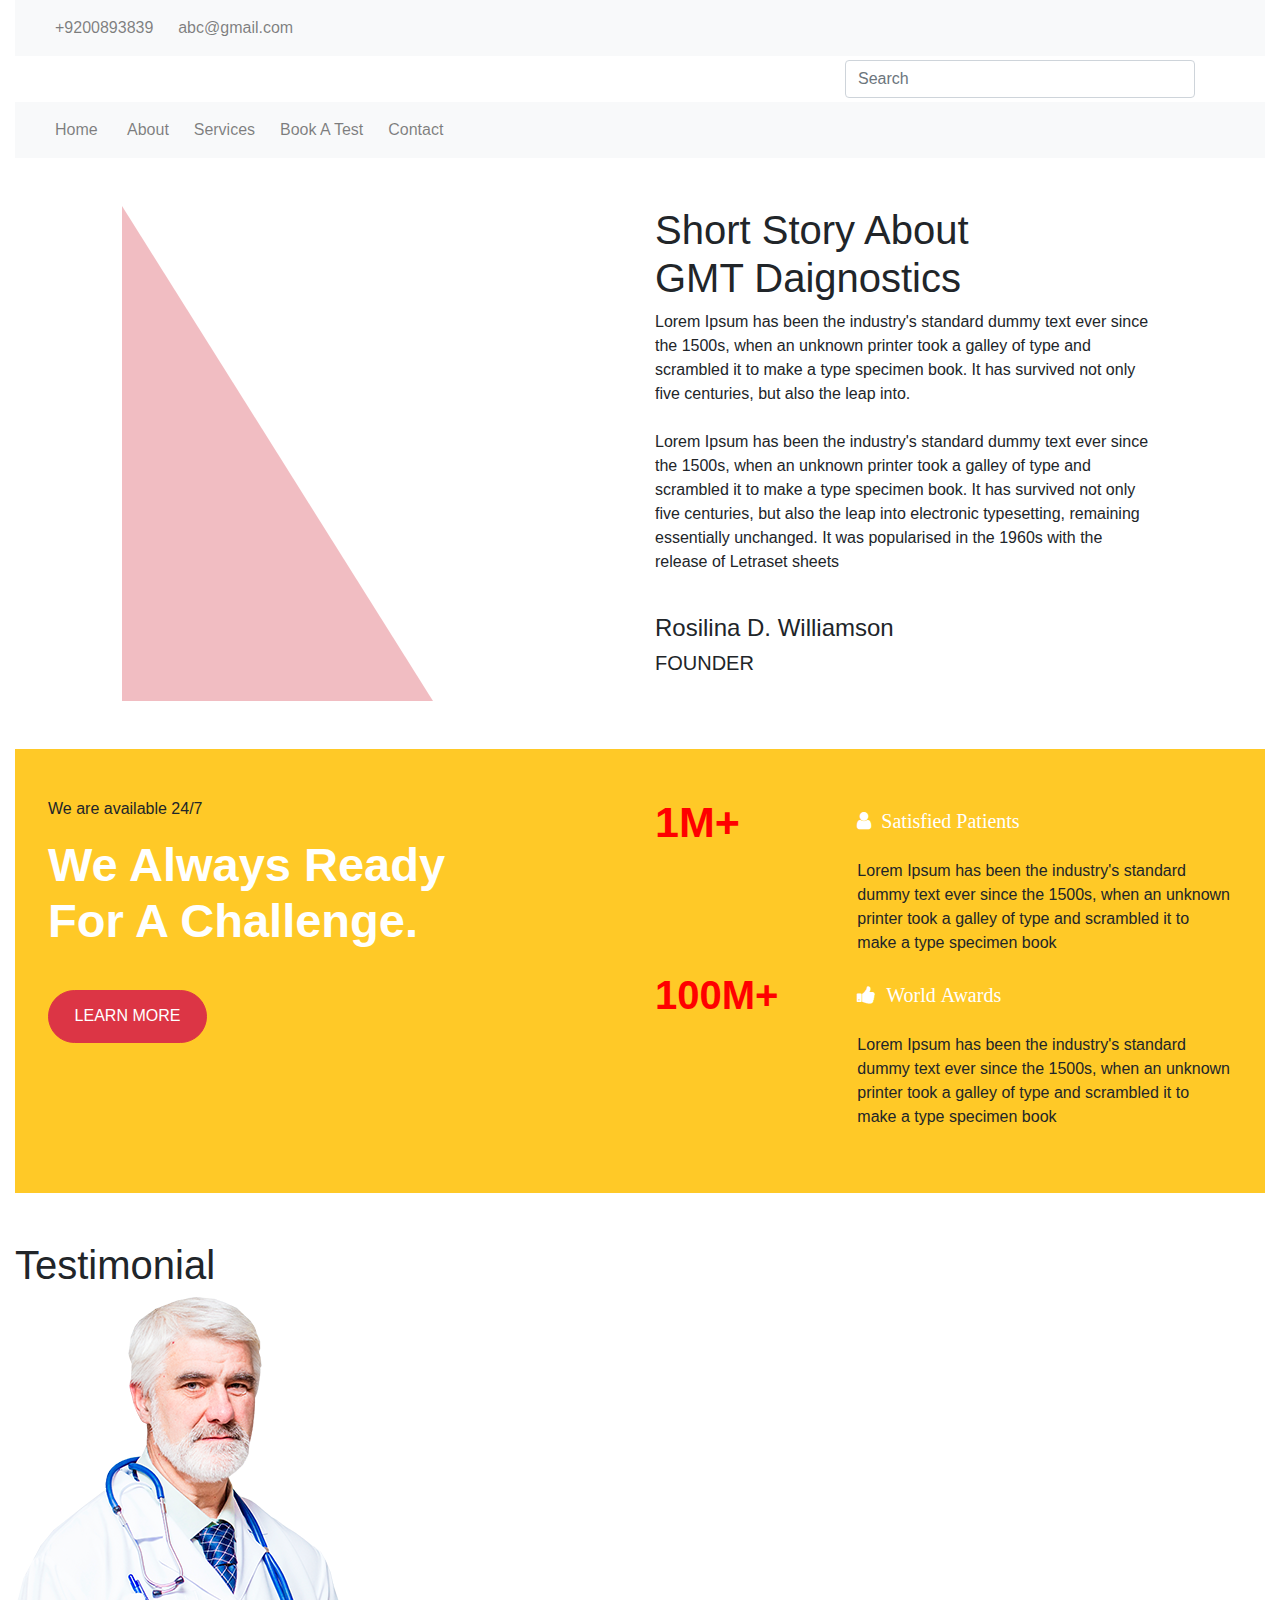
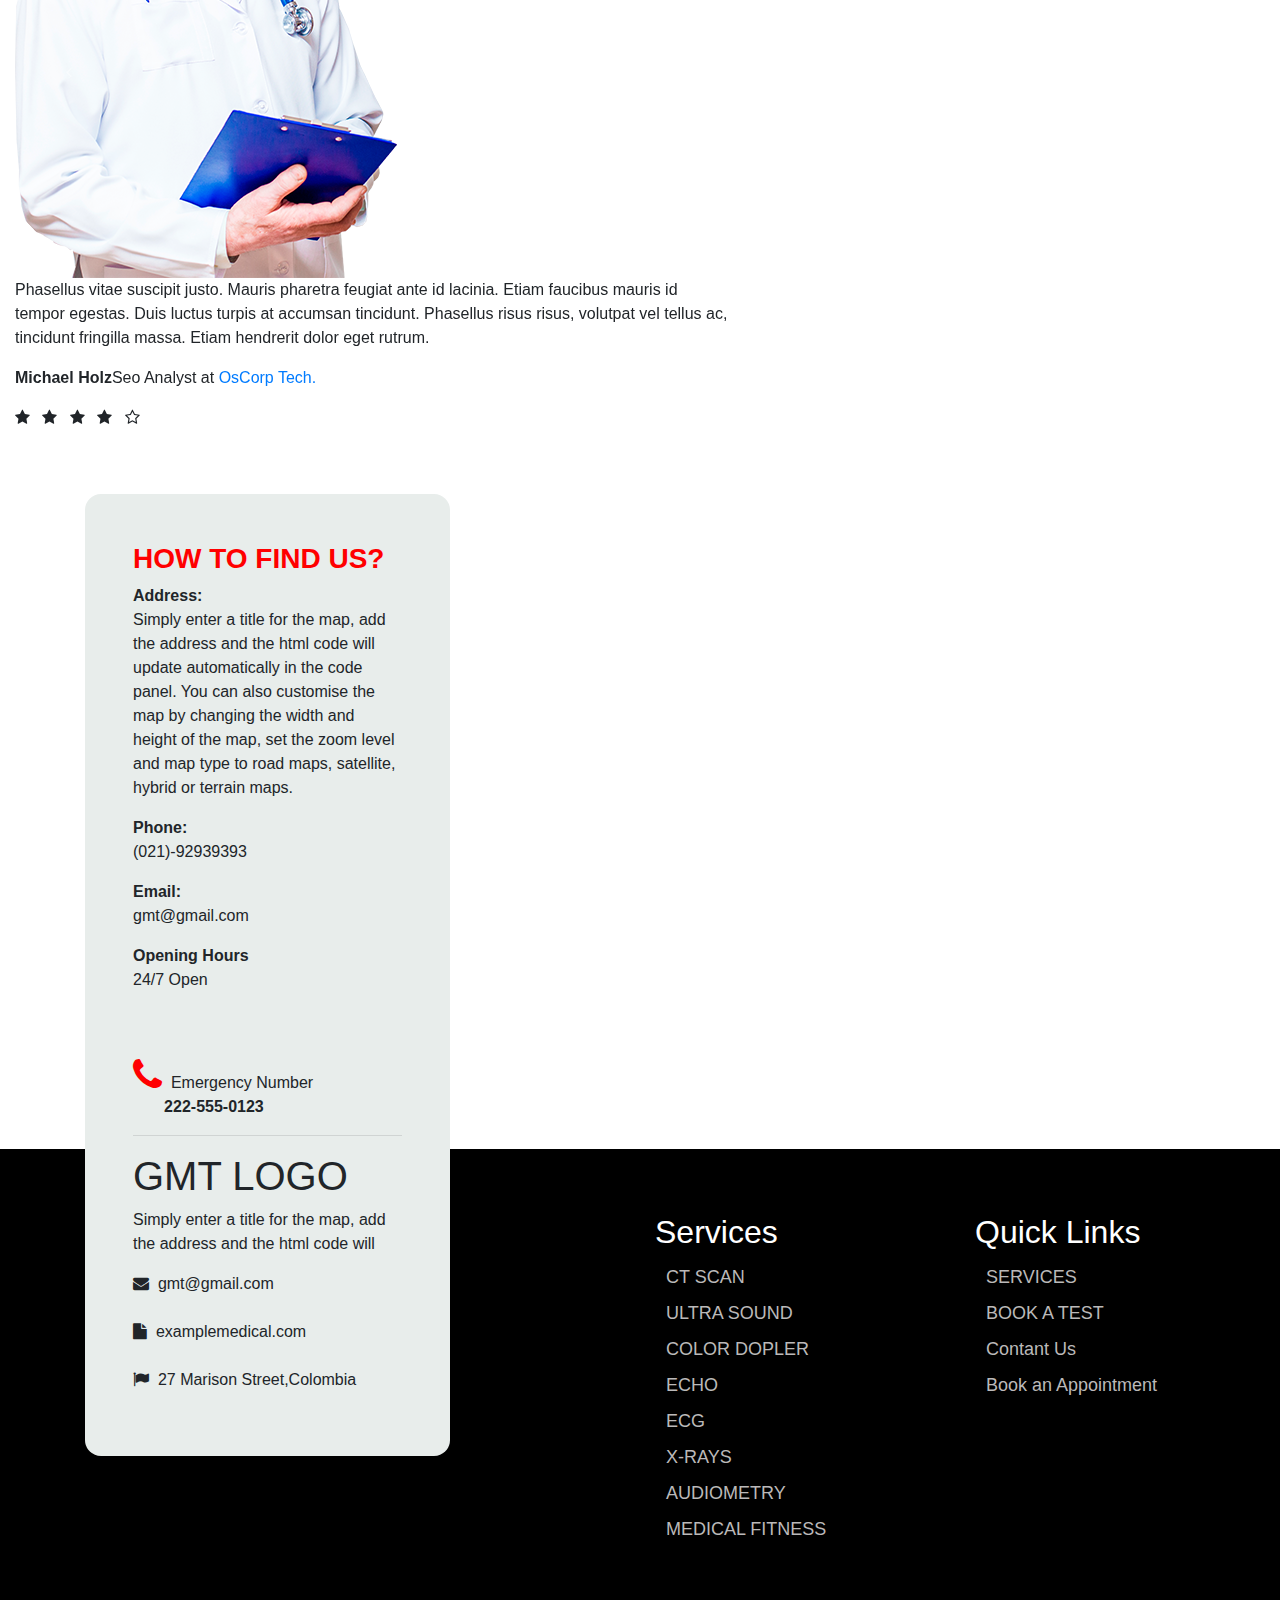
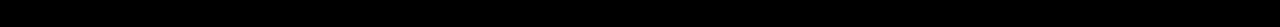
<file: index11.html>
<!DOCTYPE html>
<html lang="en">

<head>
    <meta charset="UTF-8">
    <meta http-equiv="X-UA-Compatible" content="IE=edge">
    <meta name="viewport" content="width=device-width, initial-scale=1.0">
    <title>Document</title>
    <link rel="stylesheet" href="https://maxcdn.bootstrapcdn.com/bootstrap/4.0.0/css/bootstrap.min.css"
        integrity="sha384-Gn5384xqQ1aoWXA+058RXPxPg6fy4IWvTNh0E263XmFcJlSAwiGgFAW/dAiS6JXm" crossorigin="anonymous">
    <link rel="stylesheet" href="https://cdnjs.cloudflare.com/ajax/libs/font-awesome/4.7.0/css/font-awesome.min.css">
    
    <link href="https://cdnjs.cloudflare.com/ajax/libs/OwlCarousel2/2.3.4/assets/owl.carousel.min.css" rel="stylesheet" />
<link href="https://cdnjs.cloudflare.com/ajax/libs/OwlCarousel2/2.3.4/assets/owl.theme.default.min.css" rel="stylesheet" />
    <link rel="stylesheet" href="style1.css">

</head>

<body>
    <header>
        <div class="main-menu-area">
            <div class="container-fluid width-full">
                <div class="row">

                    <div class="col-md-12 col-sm-12">
                        <nav class="navbar navbar-expand-lg navbar-light bg-light">
                            <a class="navbar-brand" href="#"></a>
                            <button class="navbar-toggler" type="button" data-toggle="collapse"
                                data-target="#navbarTogglerDemo02" aria-controls="navbarTogglerDemo02"
                                aria-expanded="false" aria-label="Toggle navigation">
                                <span class="navbar-toggler-icon"></span>
                            </button>

                            <div class="collapse navbar-collapse" id="navbarTogglerDemo02">
                                <ul class="navbar-nav">


                                    <li class="nav-item">
                                        <a class="nav-link" href="#">+9200893839</a>
                                    </li>
                                    <li class="nav-item">
                                        <a class="nav-link" href="#">&nbsp; abc@gmail.com</a>
                                    </li>

                                </ul>
                            </div>
                    </div>
                </div>
            </div>
        </div>

        <div class="container mt-1 mb-1">
            <div class="row">
                <div class="col-md-8"></div>
                <div class="col-md-4">
                    <div class="input-group rounded">
                        <input type="search" class="form-control rounded" placeholder="Search" aria-label="Search"
                            aria-describedby="search-addon" />

                    </div>
                </div>
            </div>
        </div>
        <div class="main-menu-area">
            <div class="container-fluid width-full">
                <div class="row">

                    <div class="col-md-12 col-sm-12">
                        <nav class="navbar navbar-expand-lg navbar-light bg-light">
                            <a class="navbar-brand" href="#"></a>
                            <button class="navbar-toggler" type="button" data-toggle="collapse"
                                data-target="#navbarTogglerDemo03" aria-controls="navbarTogglerDemo02"
                                aria-expanded="false" aria-label="Toggle navigation">
                                <span class="navbar-toggler-icon"></span>
                            </button>

                            <div class="collapse navbar-collapse" id="navbarTogglerDemo03">
                                <ul class="navbar-nav">



                                    <ul class="navbar-nav">


                                        <li class="nav-item">
                                            <a class="nav-link" href="#">Home &nbsp;&nbsp;</a>
                                        </li>
                                        <li class="nav-item">
                                            <a class="nav-link" href="#">About&nbsp;&nbsp;</a>
                                        </li>
                                        <li class="nav-item">
                                            <a class="nav-link" href="#">Services&nbsp;&nbsp;</a>
                                        </li>
                                        <li class="nav-item">
                                            <a class="nav-link" href="#">Book A Test&nbsp;&nbsp;</a>
                                        </li>
                                        <li class="nav-item">
                                            <a class="nav-link" href="#">Contact </a>
                                        </li>

                                    </ul>
                            </div>
                    </div>
                </div>
            </div>
        </div>
    </header>
    <!-- <section>
        <div class="row">
            <div class="col-md-12">
                <div id="carouselExampleIndicators" class="carousel slide" data-ride="carousel">
                    <ol class="carousel-indicators">
                      <li data-target="#carouselExampleIndicators" data-slide-to="0" class="active"></li>
                      <li data-target="#carouselExampleIndicators" data-slide-to="1"></li>
                      <li data-target="#carouselExampleIndicators" data-slide-to="2"></li>
                    </ol>
                    <div class="carousel-inner">
                      <div class="carousel-item active">
                        <img class="d-block w-100" src="./img/220-SM891290.jpg.png" alt="First slide" width="100%">
                      </div>
                      <div class="carousel-item">
                        <img class="d-block w-100" src="./img/220-SM891290.jpg.png" alt="Second slide">
                      </div>
                      <div class="carousel-item">
                        <img class="d-block w-100" src="./img/220-SM891290.jpg.png" alt="Second slide">
                      </div>
                    </div>
                    <a class="carousel-control-prev" href="#carouselExampleIndicators" role="button" data-slide="prev">
                      <span class="carousel-control-prev-icon" aria-hidden="true"></span>
                      <span class="sr-only">Previous</span>
                    </a>
                    <a class="carousel-control-next" href="#carouselExampleIndicators" role="button" data-slide="next">
                      <span class="carousel-control-next-icon" aria-hidden="true"></span>
                      <span class="sr-only">Next</span>
                    </a>
                  </div>
            </div>
        </div>
    </section> -->
    <section>
        <div class="container-fluid">
            <div class="row mt-5 mt-5">
                <div class="col-md-1">

                </div>
                <div class="col-md-5">
                    <div class="triangle">

                    </div>

                </div>
                <div class="col-md-5">
                    <h1 class="heading-title">Short Story About<br> GMT Daignostics</h1>
                    <p class="paragph-style"> Lorem Ipsum has been the industry's standard dummy text ever since the
                        1500s,
                        when an unknown printer took a galley of type and scrambled it to make a type specimen book.
                        It has survived not only
                        five centuries, but also the leap into. <br><br>
                        Lorem Ipsum has been the industry's standard dummy text ever since the 1500s,
                        when an unknown printer took a galley of type and scrambled it to make a type specimen book.
                        It has survived not only five centuries, but also the leap into electronic typesetting,
                        remaining essentially unchanged. It was popularised in the 1960s with the release of Letraset
                        sheets
                    </p><br>
                    <h4 class="heading-name">Rosilina D. Williamson</h4>
                    <h5 class="heading-design">FOUNDER</h5>
                </div>
                <div class="col-md-1">

                </div>
            </div>
        </div>
    </section>
    <section>
        <div class="container-fluid mt-5 mb-5">
            <div class="row">
                <div class="col-md-12">
                    <div class="backgroud">
                        <div class="row">
                            <div class="col-md-6 pt-5 pr-5 pb-5 pl-5 ">
                                <p>We are available 24/7</p>
                                <h1 class="heading-one">We Always Ready <br>For A Challenge.</h1>
                                <button class="btn btn-danger learnmore-btn"><Label>LEARN MORE</Label></button>
                            </div>
                            <div class="col-md-6 pt-5 pr-5 pb-5">
                                <div class="row">
                                    <div class="col-md-4">
                                        <h1 class="million">1M+</h1>
                                    </div>
                                    <div class="col-md-8">
                                        <h5 class="satisfied-patient"><i class="fa fa-user">&nbsp;&nbsp;Satisfied
                                                Patients</i></h5>
                                        <p> Lorem Ipsum has been the industry's standard dummy text ever since the
                                            1500s, when an unknown printer took a
                                            galley of type and scrambled it to make a type specimen book</p>
                                    </div>
                                </div>
                                <div class="row">
                                    <div class="col-md-4">
                                        <h1 class="million1">100M+</h1>
                                    </div>
                                    <div class="col-md-8">
                                        <h5 class="satisfied-patient"><i class="fa fa-thumbs-up">&nbsp;&nbsp;World
                                                Awards</i></h5>
                                        <p> Lorem Ipsum has been the industry's standard dummy text ever since the
                                            1500s, when an unknown printer took a
                                            galley of type and scrambled it to make a type specimen book</p>
                                    </div>
                                </div>
                            </div>
                        </div>
                    </div>
                </div>
            </div>
        </div>
    </section>
    <section>
        <div class="container-fluid">
            <div class="row">
                <div class="col-md-7">
                    <div class="row">
                        <div class="col-md-12">
                            <h1 class="services">Testimonial</h1>
                        </div>
                    </div>
    <div id="myCarousel" class="carousel slide" data-ride="carousel">
        <!-- Carousel indicators -->
        <ol class="carousel-indicators">
            <li data-target="#myCarousel" data-slide-to="0" class="active"></li>
            <li data-target="#myCarousel" data-slide-to="1"></li>
            <li data-target="#myCarousel" data-slide-to="2"></li>
        </ol>   
        <!-- Wrapper for carousel items -->
        <div class="carousel-inner">		
            <div class="carousel-item active">
                <div class="img-box"><img src="img/download.webp" alt=""></div>
                <p class="testimonial">Phasellus vitae suscipit justo. Mauris pharetra feugiat ante id lacinia. Etiam faucibus mauris id tempor egestas. Duis luctus turpis at accumsan tincidunt. Phasellus risus risus, volutpat vel tellus ac, tincidunt fringilla massa. Etiam hendrerit dolor eget rutrum.</p>
                <p class="overview"><b>Michael Holz</b>Seo Analyst at <a href="#">OsCorp Tech.</a></p>
                <div class="star-rating">
                    <ul class="list-inline">
                        <li class="list-inline-item"><i class="fa fa-star"></i></li>
                        <li class="list-inline-item"><i class="fa fa-star"></i></li>
                        <li class="list-inline-item"><i class="fa fa-star"></i></li>
                        <li class="list-inline-item"><i class="fa fa-star"></i></li>
                        <li class="list-inline-item"><i class="fa fa-star-o"></i></li>
                    </ul>
                </div>
            </div>
            <div class="carousel-item">
                <div class="img-box"><img src="img/user-img-1.png" alt=""></div>
                <p class="testimonial">Lorem ipsum dolor sit amet, consectetur adipiscing elit. Nam eu sem tempor, varius quam at, luctus dui. Mauris magna metus, dapibus nec turpis vel, semper malesuada ante. Vestibulum idac nisl bibendum scelerisque non non purus. Suspendisse varius nibh non aliquet.</p>
                <p class="overview"><b>Paula Wilson</b>Media Analyst at <a href="#">SkyNet Inc.</a></p>
                <div class="star-rating">
                    <ul class="list-inline">
                        <li class="list-inline-item"><i class="fa fa-star"></i></li>
                        <li class="list-inline-item"><i class="fa fa-star"></i></li>
                        <li class="list-inline-item"><i class="fa fa-star"></i></li>
                        <li class="list-inline-item"><i class="fa fa-star"></i></li>
                        <li class="list-inline-item"><i class="fa fa-star-o"></i></li>
                    </ul>
                </div>
            </div>
            <div class="carousel-item">
                <div class="img-box"><img src="img/220-SM891290.jpg.png" alt=""></div>
                <p class="testimonial">Vestibulum quis quam ut magna consequat faucibus. Pellentesque eget nisi a mi suscipit tincidunt. Utmtc tempus dictum risus. Pellentesque viverra sagittis quam at mattis. Suspendisse potenti. Aliquam sit amet gravida nibh, facilisis gravida odio. Phasellus auctor velit.</p>
                <p class="overview"><b>Antonio Moreno</b>Web Developer at <a href="#">Circle Ltd.</a></p>
                <div class="star-rating">
                    <ul class="list-inline">
                        <li class="list-inline-item"><i class="fa fa-star"></i></li>
                        <li class="list-inline-item"><i class="fa fa-star"></i></li>
                        <li class="list-inline-item"><i class="fa fa-star"></i></li>
                        <li class="list-inline-item"><i class="fa fa-star"></i></li>
                        <li class="list-inline-item"><i class="fa fa-star-half-o"></i></li>
                    </ul>
                </div>
            </div>		
        </div>
        <!-- Carousel controls -->
        <a class="carousel-control-prev" href="#myCarousel" data-slide="prev">
            <i class="fa fa-angle-left"></i>
        </a>
        <a class="carousel-control-next" href="#myCarousel" data-slide="next">
            <i class="fa fa-angle-right"></i>
        </a>
    </div>
                </div>
            </div>
        </div>
    <div class="container mt-5">
        <div class="row">
            <div class="col-md-4">
              <div class="find-us">
              <h3 class="find-us-head">How to find us?</h3>
              <p><b>Address:</b><br>
              
                  Simply enter a title for the map, add the address and the html code will
                 update automatically in the code panel. You can also customise the map by changing the width and height of
                 the map, set the zoom level and map type to road maps, satellite, hybrid or terrain maps.</p>
                 <p><b>Phone:</b>
                     <br>(021)-92939393</p>
                     <p><b>Email:</b>
                        <br>gmt@gmail.com</p>
                        <p><b>Opening Hours</b>
                            <br>24/7 Open</p>
                           <br><br>
                           <p><i class="fa fa-phone"></i>&nbsp;&nbsp;Emergency Number<br>
                        <b>&nbsp;&nbsp;&nbsp;&nbsp;&nbsp;&nbsp;&nbsp;222-555-0123</b>
                        </p>
                        <hr>
                        <h1>GMT LOGO</h1>
                        <p>  Simply enter a title for the map, add the address and the html code will</p>
                        <p>
                            <i class="fa fa-envelope"></i>&nbsp;&nbsp;gmt@gmail.com<br><br>
                            <i class="fa fa-file" aria-hidden="true"></i>&nbsp;&nbsp;examplemedical.com<br><br>
                            <i class="fa fa-flag"></i>&nbsp;&nbsp;27 Marison Street,Colombia
                        </p>
                 
            </div>
            </div>
            <div class="col-md-7">
                <div style="width: 100%"><iframe width="100%" height="600" frameborder="0" scrolling="no" marginheight="0" marginwidth="0" src="https://maps.google.com/maps?width=100%25&amp;height=600&amp;hl=en&amp;q=1%20Grafton%20Street,%20Dublin,%20Ireland+(My%20Business%20Name)&amp;t=&amp;z=14&amp;ie=UTF8&amp;iwloc=B&amp;output=embed">
                    <a href="https://www.gps.ie/car-satnav-gps/">best car gps</a></iframe></div>
            </div>
        </div>
    </div>
    <footer class="footer">
    <div class="container-fluid mt-5">
        <div class="row">
                <div class="col-md-6"></div>
                <div class="col-md-6">
                    <div class="row">
                        <div class="col-md-6">
                        <h2 class="service">Services</h2>
                        <ul class="order-list">
                            <li>CT SCAN</li>
                            <li>ULTRA SOUND</li>
                            <li>COLOR DOPLER</li>
                            <li>ECHO</li>
                            <li>ECG</li>
                            <li>X-RAYS</li>
                            <li>AUDIOMETRY</li>
                            <li>MEDICAL FITNESS</li>

                          </ul>  
                          
                        </div>
                        <div class="col-md-6">
                        <h2 class="quick-link">Quick Links</h2>
                        <ul class="order-list">
                            <li>SERVICES</li>
                            <li>BOOK A TEST</li>
                            <li>Contant Us</li>
                            <li>Book an Appointment</li>
                            
                          </ul>  
                          
                        </div>
                    </div>
            </div>
        </div>
    </div>
    </footer>
</body>
<script src="https://code.jquery.com/jquery-3.2.1.slim.min.js"
    integrity="sha384-KJ3o2DKtIkvYIK3UENzmM7KCkRr/rE9/Qpg6aAZGJwFDMVNA/GpGFF93hXpG5KkN"
    crossorigin="anonymous"></script>
    <script src="https://cdnjs.cloudflare.com/ajax/libs/OwlCarousel2/2.3.4/owl.carousel.min.js"></script>
<script src="https://cdnjs.cloudflare.com/ajax/libs/popper.js/1.12.9/umd/popper.min.js"
    integrity="sha384-ApNbgh9B+Y1QKtv3Rn7W3mgPxhU9K/ScQsAP7hUibX39j7fakFPskvXusvfa0b4Q"
    crossorigin="anonymous"></script>
<script src="https://maxcdn.bootstrapcdn.com/bootstrap/4.0.0/js/bootstrap.min.js"
    integrity="sha384-JZR6Spejh4U02d8jOt6vLEHfe/JQGiRRSQQxSfFWpi1MquVdAyjUar5+76PVCmYl"
    crossorigin="anonymous"></script>

</html>
</file>
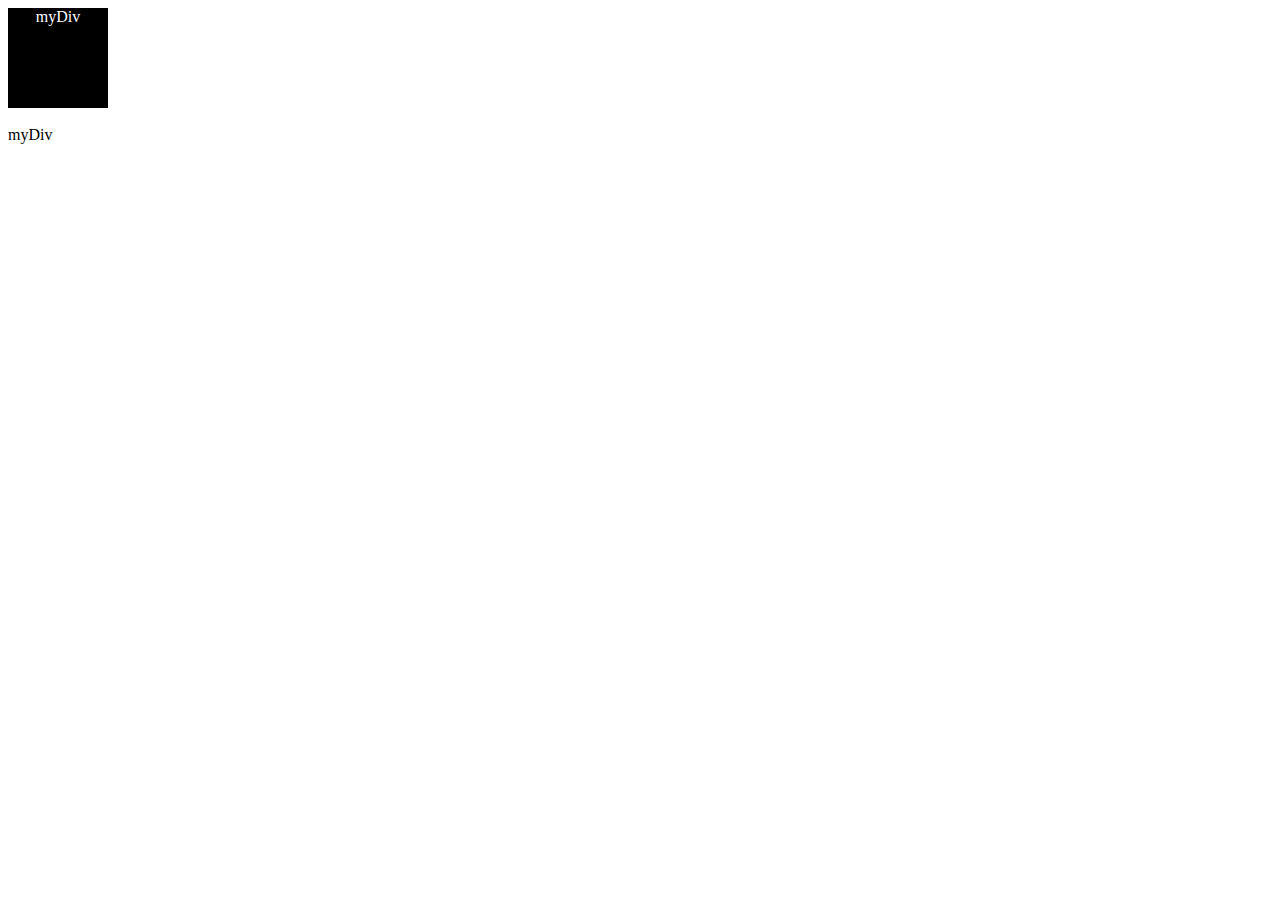
<file: jquery.html>
<!DOCTYPE html>
<html lang="en">
<head>
    <meta charset="UTF-8">
    <meta http-equiv="X-UA-Compatible" content="IE=edge">
    <meta name="viewport" content="width=device-width, initial-scale=1.0">
    <title>Document</title>
    <style>
        #mydiv{
    width: 100px;
    height: 100px;
    background: #000;
    color: #fff;
    text-align: center;
}
    </style>
    <script src="https://ajax.googleapis.com/ajax/libs/jquery/2.1.1/jquery.min.js"></script>
    <script>
        setInterval(function(){
            var current = new Date();
        var expiry = new Date('2021-12-14T16:30:00.000+05:00')
        var expiry2 = new Date('2021-12-15T09:53:00.000+05:00')
        if (current.getTime() > expiry2.getTime()) {
            $('#mydiv').hide();
            $('#mydiv1').show();
           
        }
        
    }, 3000);
        </script>
    


</head>
<body>
    <div id="mydiv">myDiv</div>
    <br>
    <div id="mydiv1">myDiv</div>
</body>
</html>
</file>
<file: style1.css>
.triangle {
    width: 0;
    height: 0;
    position: relative;
    border-bottom:495px solid #dc546163;
    border-right: 311px solid transparent;
    top: 0;
    left: 0;
 
}
h1.million {
    color: red;
    font-weight: bold;
    font-size: 43px;
}
h1.million1 {
    color: red;
    font-weight: bold;
    
}
h5.satisfied-patient {
    color: white;
    margin-bottom: 1.3em;
    margin-top: 12px;

}
.backgroud {
    background-color: #ffc107de;
}
h1.heading-one {
    font-weight: bold;
    color: white;
    font-size: 47px;
    font-family: inherit;
}
.learnmore-btn {
    border-radius: 2em;
    padding-left: 1.6em;
    padding-right: 1.6em;
    padding-top: 0.8em;
    margin-top: 2em;
}
h3.find-us-head {
    color: red;
    text-transform: uppercase;
    font-weight: bold;
}
i.fa.fa-phone {
    color: red;
    font-size: 37px;
}
.footer {
    background-color: black;
    width: 100%;
    padding-bottom: 4em;
}

h2.quick-link {
    padding-top: 2em;
    color: white;
}
h2.service {
    padding-top: 2em;
    color: white;
}
ul.order-list {
    list-style: none;
    color: #bbb9b9;
    font-size: 18px;
    LINE-HEIGHT: 2;
    margin-left: -29px;
}
.find-us {
    background-color: #e8edeb;
    padding: 3em;
    border-radius: 1em;
    z-index: 1;
    position: absolute;
}
.find-us-para {
    text-align: justify;
    font-weight: bold;
}
</file>
